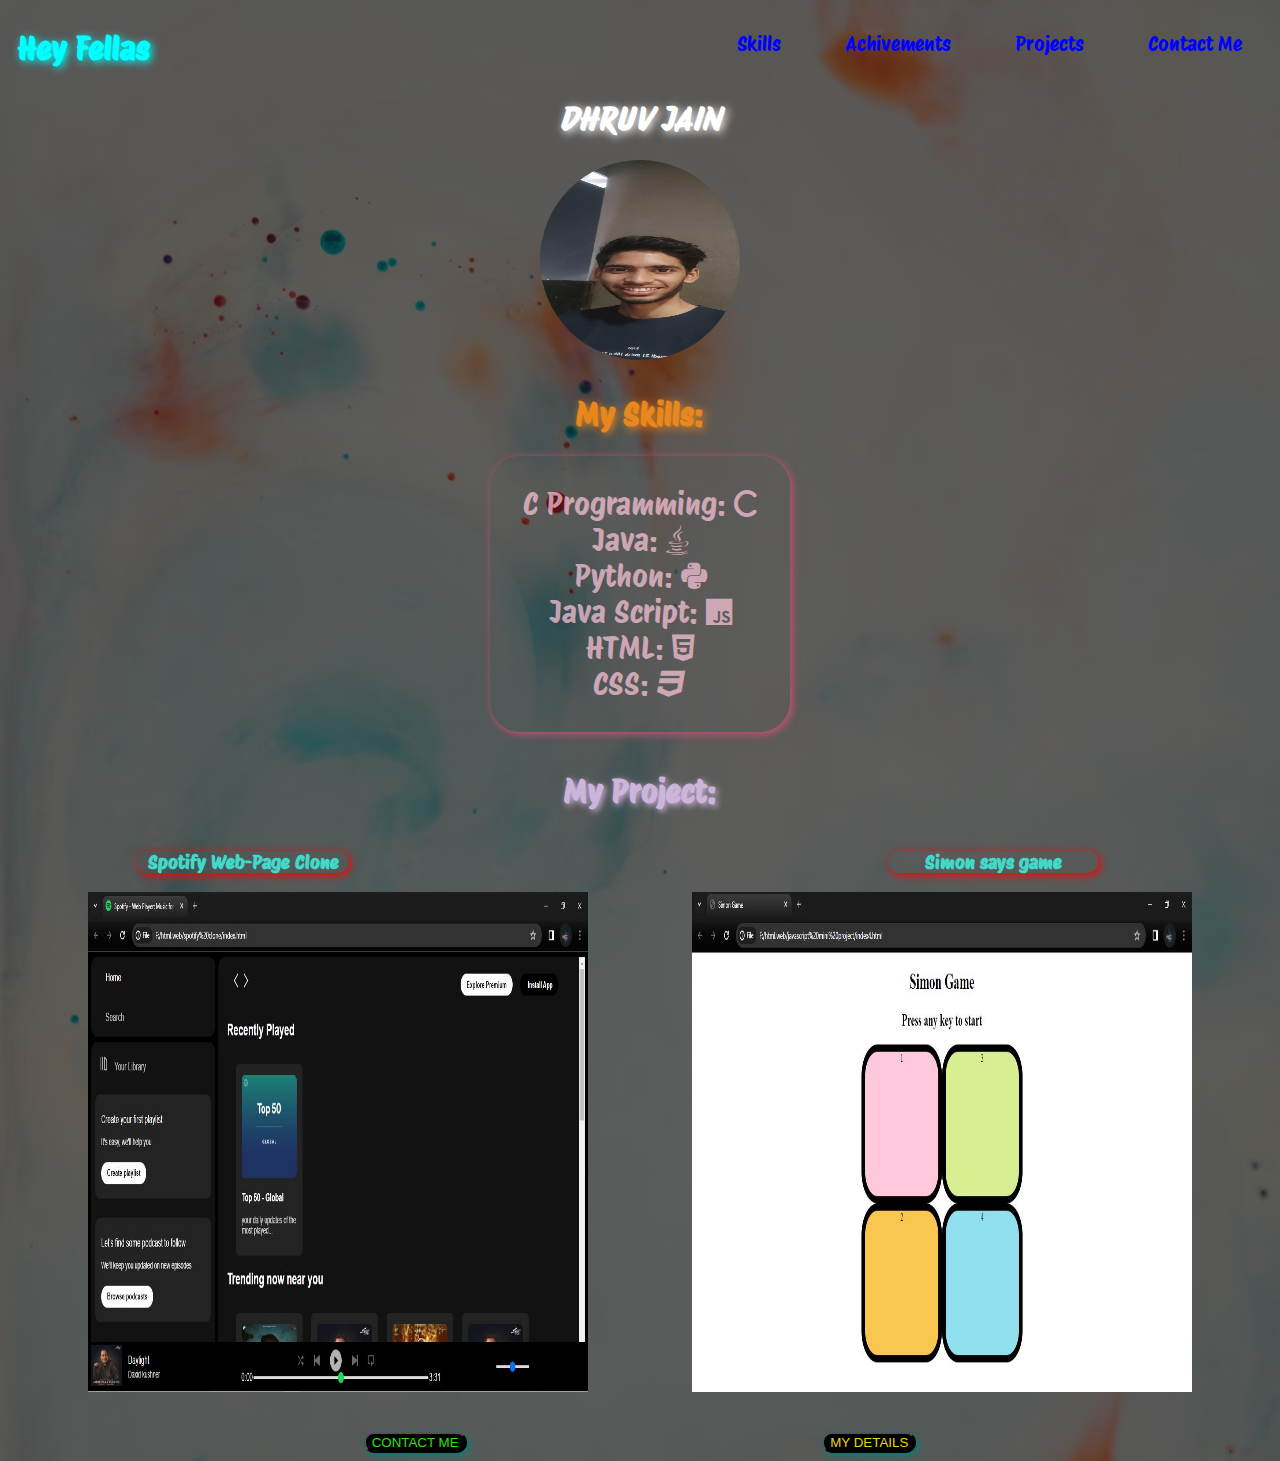
<file: task-1_portfolio/index.html>
<!DOCTYPE html>
<html lang="en">

<head>
    <meta charset="UTF-8">
    <meta name="viewport" content="width=device-width, initial-scale=1.0">
    <title>Document</title>
    <link href="https://cdnjs.cloudflare.com/ajax/libs/font-awesome/6.5.1/css/all.min.css" rel="stylesheet">
    <link rel="preconnect" href="https://fonts.googleapis.com">
    <link rel="preconnect" href="https://fonts.gstatic.com" crossorigin>
    <link href="https://fonts.googleapis.com/css2?family=Protest+Riot&display=swap" rel="stylesheet">
    <link rel="stylesheet" href="style.css">
</head>

<body>
    <div class="class">
        <nav class="hi">
            <h1 class="t">Hey Fellas</h1>
            <ul>
                <li>Skills</li>
                <li>Achivements</li>
                <li>Projects</li>
                <li>Contact Me</li>

            </ul>
        </nav>
    </div>
    <header class="q">
        <h1><i>Dhruv jain</i> </h1>

    </header>
    <div class="hey">
        <img class="e" src="5ba8d6e0-fe66-49ec-abb7-d627f6a0ffd4.jpg">
    </div>

    <span class="w">
        <h1> My Skills:</h1>
    </span>
    <div class="k">
        <p>C Programming:
            <i class="fa-solid fa-c"></i><br>

            Java:
            <i class="fa-brands fa-java"></i>
            <br>

            Python:
            <i class="fa-brands fa-python"></i>
            <br>
            Java Script:
            <i class="fa-brands fa-js"></i>

            <br>
            HTML:
            <i class="fa-brands fa-html5"></i>

            <br>
            CSS:
            <i class="fa-brands fa-css3"></i>
        </p>

    </div>
    <div class="h">

        <h1 class="o">My Project:</h1>
        <div class="j">
            <h3 class="u">Spotify Web-Page Clone
            </h3>
            <h3 class="p">Simon says game</h3>
        </div>

        <div class="projects">
            <img class="r" src="Capture.JPG">
            <img class="r" src="Capture1.JPG">
        </div>


    </div>
    <div class="btn">
        <button>Contact Me</button>
        <button><a class="d" href="FirstName_LastName_Resume.pdf" download> My Details</a></button>
    </div>


</body>

</html>
</file>
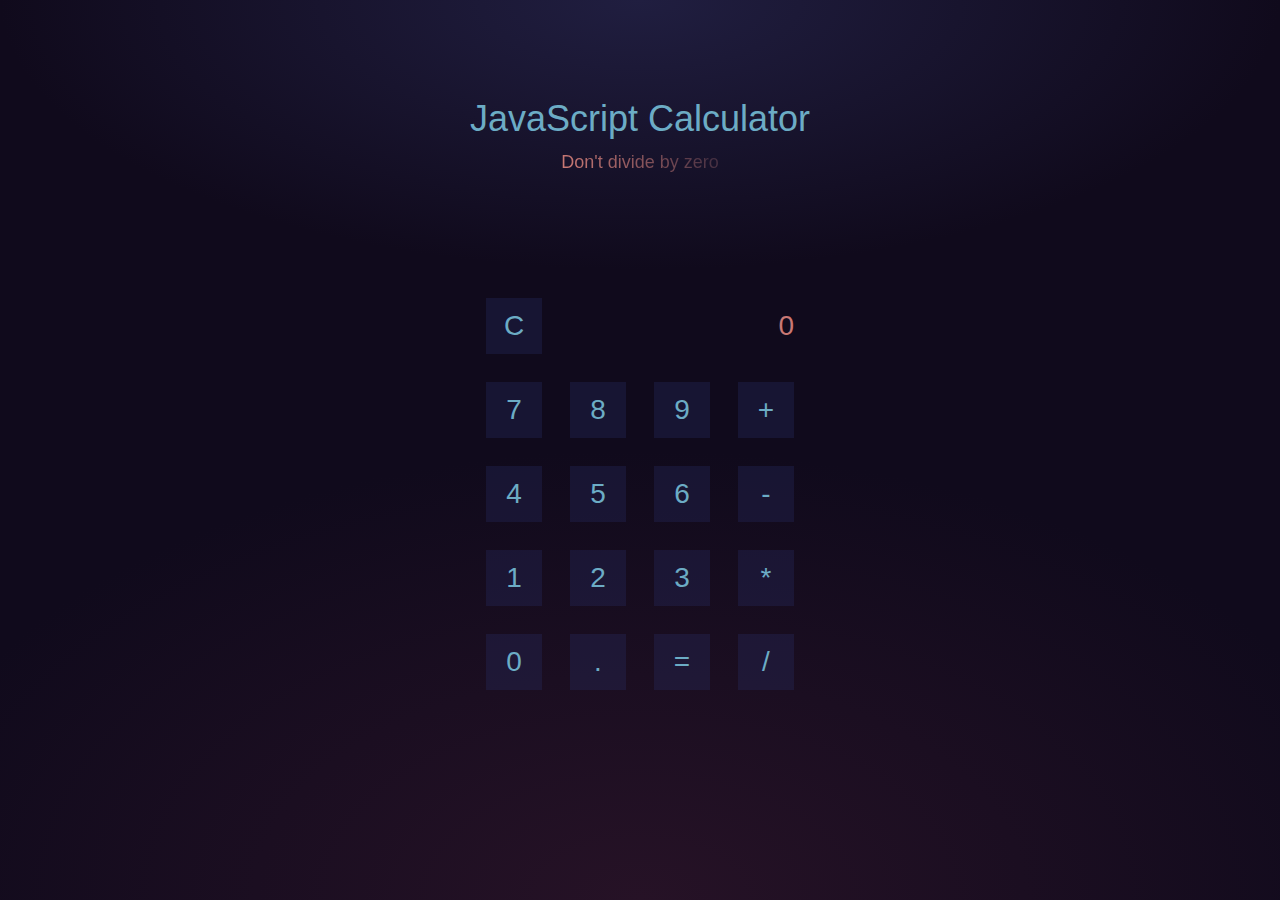
<file: task-3_calculator/index.html>
<!DOCTYPE html>
<html lang="en">

<head>
    <meta charset="UTF-8">
    <meta name="viewport" content="width=device-width, initial-scale=1.0">
    <title>Document</title>
    <link rel="stylesheet" href="style.css">
</head>

<body>
    <h1>JavaScript Calculator</h1>
    <p class="warning">Don't divide by zero</p>

    <div id="calculator" class="calculator">

        <button id="clear" class="clear">C</button>

        <div id="viewer" class="viewer">0</div>

        <button class="num" data-num="7">7</button>
        <button class="num" data-num="8">8</button>
        <button class="num" data-num="9">9</button>
        <button data-ops="plus" class="ops">+</button>

        <button class="num" data-num="4">4</button>
        <button class="num" data-num="5">5</button>
        <button class="num" data-num="6">6</button>
        <button data-ops="minus" class="ops">-</button>

        <button class="num" data-num="1">1</button>
        <button class="num" data-num="2">2</button>
        <button class="num" data-num="3">3</button>
        <button data-ops="times" class="ops">*</button>

        <button class="num" data-num="0">0</button>
        <button class="num" data-num=".">.</button>
        <button id="equals" class="equals" data-result="">=</button>
        <button data-ops="divided by" class="ops">/</button>
    </div>

    <button id="reset" class="reset">Reset Universe?</button>
    <script src="App.js"></script>
</body>

</html>
</file>
<file: task-1_portfolio/style.css>
body {
    text-align: center;
    background-image: linear-gradient(rgba(0, 0, 0, 0.6), rgba(0, 0, 0, 0.6)), url('photo-1528459801416-a9e53bbf4e17.avif');
    background-size: cover;
    background-repeat: no-repeat;
    font-family: 'Protest Riot', sans-serif;
}

nav.hi {
    width: 100%;
    height: 70px;
    line-height: 40px;
    border-radius: 10px;


    /* background-color:#23022E; */

}

nav.hi .t {
    float: left;
    margin-left: 10px;
    margin-bottom: 10px;
    color: aqua;
    text-shadow: 2px 2px 8px aqua;

}

.hi ul {
    float: right;
    color: blue;

}

.hi li {
    display: inline-block;
    list-style: none;
    font-size: 20px;
    padding: 0px 30px;
}

.hey {
    padding-left: 0 auto;
}

.q {
    color: #FFFFFF;
    text-shadow: 2px 2px 10px white;

    margin-top: 10px;
    margin-left: 400px;
    margin-right: 400px;
    text-transform: uppercase;
    text-align: center;

}


.e {
    margin-top: 0 auto;
    width: 200px;
    height: 200px;
    border-radius: 50%;
}

.w {
    display: flex;
    align-items: center;
    justify-content: center;
    margin-top: 10px;
    color: #E8871E;
    text-shadow: 2px 2px 8px #E8871E;


}

.k {
    /* background-color: magenta; */
    display: flex;
    align-items: center;
    justify-content: center;
    margin: 0 auto;
    font-size: 30px;
    width: 300px;
    color: #ffc8dd;
    box-shadow: 2px 2px 8px #FF4D80;
    border-radius: 30px;
    opacity: 0.7;
}

.k:hover {
    opacity: 1;
}

.h {
    margin-left: 20px;
    display: inline;



}

.j {
    display: flex;

}

.o {
    text-align: center;
    color: rgb(14, 14, 15);
    text-shadow: 2px 2px 6px #cdb4db;
    color: #cdb4db;
}

.u {
    margin-left: 130px;
    box-shadow: 2px 2px 8px red;
    color: #42D9C8;
    width: 210px;
    border-radius: 10px;
    display: flex;
    align-items: center;
    justify-content: center;
}

img {
    transition: all 2s linear 0s;
}

img:hover {
    box-shadow: 10px 7px 12px black;
}

.p {
    margin-left: 540px;
    box-shadow: 2px 2px 8px red;
    color: #42D9C8;
    width: 210px;
    border-radius: 10px;
    display: flex;
    align-items: center;
    justify-content: center;
}

.projects {
    margin: 0px 80px 0px 80px;
    display: flex;
    justify-content: space-between;
    align-items: center;
}

.r {
    height: 500px;
    width: 500px;
}

.btn {
    margin-top: 40px;
    display: flex;
    align-items: center;
    justify-content: space-evenly;

}

button {
    box-shadow: 2px 2px 6px teal;
    background-color: black;
    color: #2ce208;
    border-radius: 10px;
    text-transform: uppercase;
    text-decoration: none;

}

.d {
    text-decoration: none;
    color: #e5da07;
}

footer {
    text-transform: uppercase;
    text-decoration: none;
    color: #d31616;
}

.x {
    margin-top: 30px;
    text-decoration: none;
    color: #FFFFFF;
    display: flex;
    align-items: center;
    justify-content: center;
}
</file>
<file: task-3_calculator/style.css>
html {
    background: #100a1c;
    background-image:
        radial-gradient(50% 30% ellipse at center top, #201e40 0%, rgba(0, 0, 0, 0) 100%),
        radial-gradient(60% 50% ellipse at center bottom, #261226 0%, #100a1c 100%);
    background-attachment: fixed;
    color: #6cacc5;
}

body {
    color: #6cacc5;
    font: 300 18px/1.6 "Source Sans Pro", sans-serif;
    margin: 0;
    padding: 5em 0 2em;
    text-align: center;
}

h1 {
    font-weight: 300;
    margin: 0;
}

.warning {
    background: -webkit-linear-gradient(45deg, #c97874 10%, #463042 90%);
    -webkit-background-clip: text;
    -webkit-text-fill-color: transparent;
    color: #8c5059;
    font-weight: 400;
    margin: 0 auto 6em;
    max-width: 9em;
}

.calculator {
    font-size: 28px;
    margin: 0 auto;
    width: 10em;

    &::before,
    &::after {
        content: " ";
        display: table;
    }

    &::after {
        clear: both;
    }
}

.broken {
    animation: broken 2s;
    transform: translate3d(0, -2000px, 0);
    opacity: 0;
}

.viewer {
    color: #c97874;
    float: left;
    line-height: 3em;
    text-align: right;
    text-overflow: ellipsis;
    overflow: hidden;
    width: 7.5em;
    height: 3em;
}

button {
    border: 0;
    background: rgba(42, 50, 113, .28);
    color: #6cacc5;
    cursor: pointer;
    float: left;
    font: inherit;
    margin: 0.25em;
    width: 2em;
    height: 2em;
    transition: all 0.5s;

    &:hover {
        background-color: #201e40;
    }

    &:focus {
        outline: 0;

        &::after {
            animation: zoom 1s;
            animation-iteration-count: 1;
            animation-fill-mode: both;
            content: attr(data-num);
            cursor: default;
            font-size: 100px;
            position: absolute;
            top: 1.5em;
            left: 50%;
            text-align: center;
            margin-left: -24px;
            opacity: 0;
            width: 48px;
        }
    }
}

.ops:focus::after {
    content: attr(data-ops);
    margin-left: -210px;
    width: 420px;
}

.equals:focus::after {
    content: attr(data-result);
    margin-left: -300px;
    width: 600px;
}


.reset {
    background: rgba(201, 120, 116, .28);
    color: #c97874;
    font-weight: 400;
    margin-left: -77px;
    padding: 0.5em 1em;
    position: absolute;
    top: -20em;
    left: 50%;
    width: auto;
    height: auto;

    &:hover {
        background: #c97874;
        color: #100a1c;
    }

    &.show {
        top: 20em;
        animation: fadein 4s;
    }
}

@keyframes zoom {
    0% {
        transform: scale(.2);
        opacity: 1;
    }

    70% {
        transform: scale(1);
    }

    100% {
        opacity: 0;
    }
}

/* Division by zero animation */
@keyframes broken {
    0% {
        transform: translate3d(0, 0, 0);
        opacity: 1;
    }

    5% {
        transform: rotate(5deg);
    }

    15% {
        transform: rotate(-5deg);
    }

    20% {
        transform: rotate(5deg);
    }

    25% {
        transform: rotate(-5deg);
    }

    50% {
        transform: rotate(45deg);
    }

    70% {
        transform: translate3d(0, 2000px, 0);
        opacity: 1;
    }

    75% {
        opacity: 0;
    }

    100% {
        transform: translate3d(0, -2000px, 0);
    }
}

@keyframes fadein {
    0% {
        top: 20em;
        opacity: 0;
    }

    50% {
        opacity: 0;
    }

    100% {
        opacity: 1;
    }
}

@media (min-width: 420px) {
    .calculator {
        width: 12em;
    }

    .viewer {
        width: 8.5em;
    }

    button {
        margin: 0.5em;
    }
}
</file>
